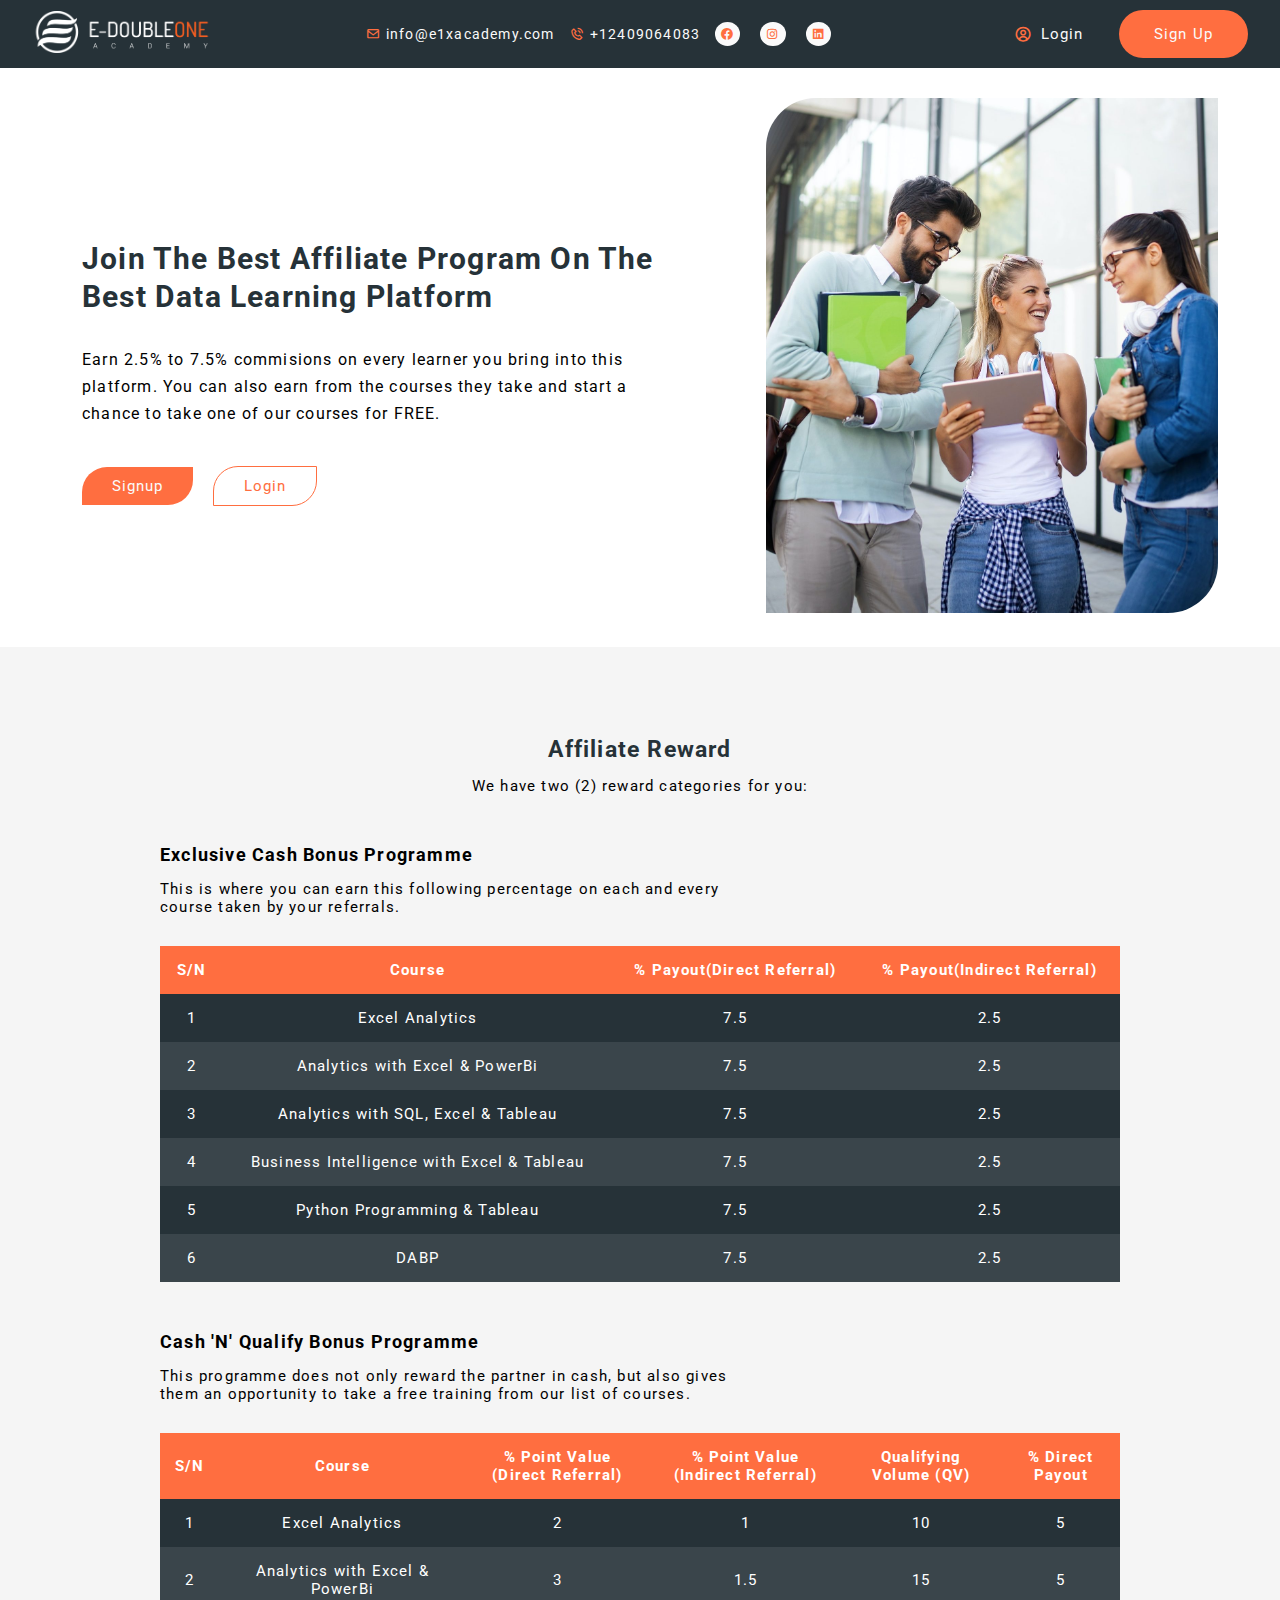
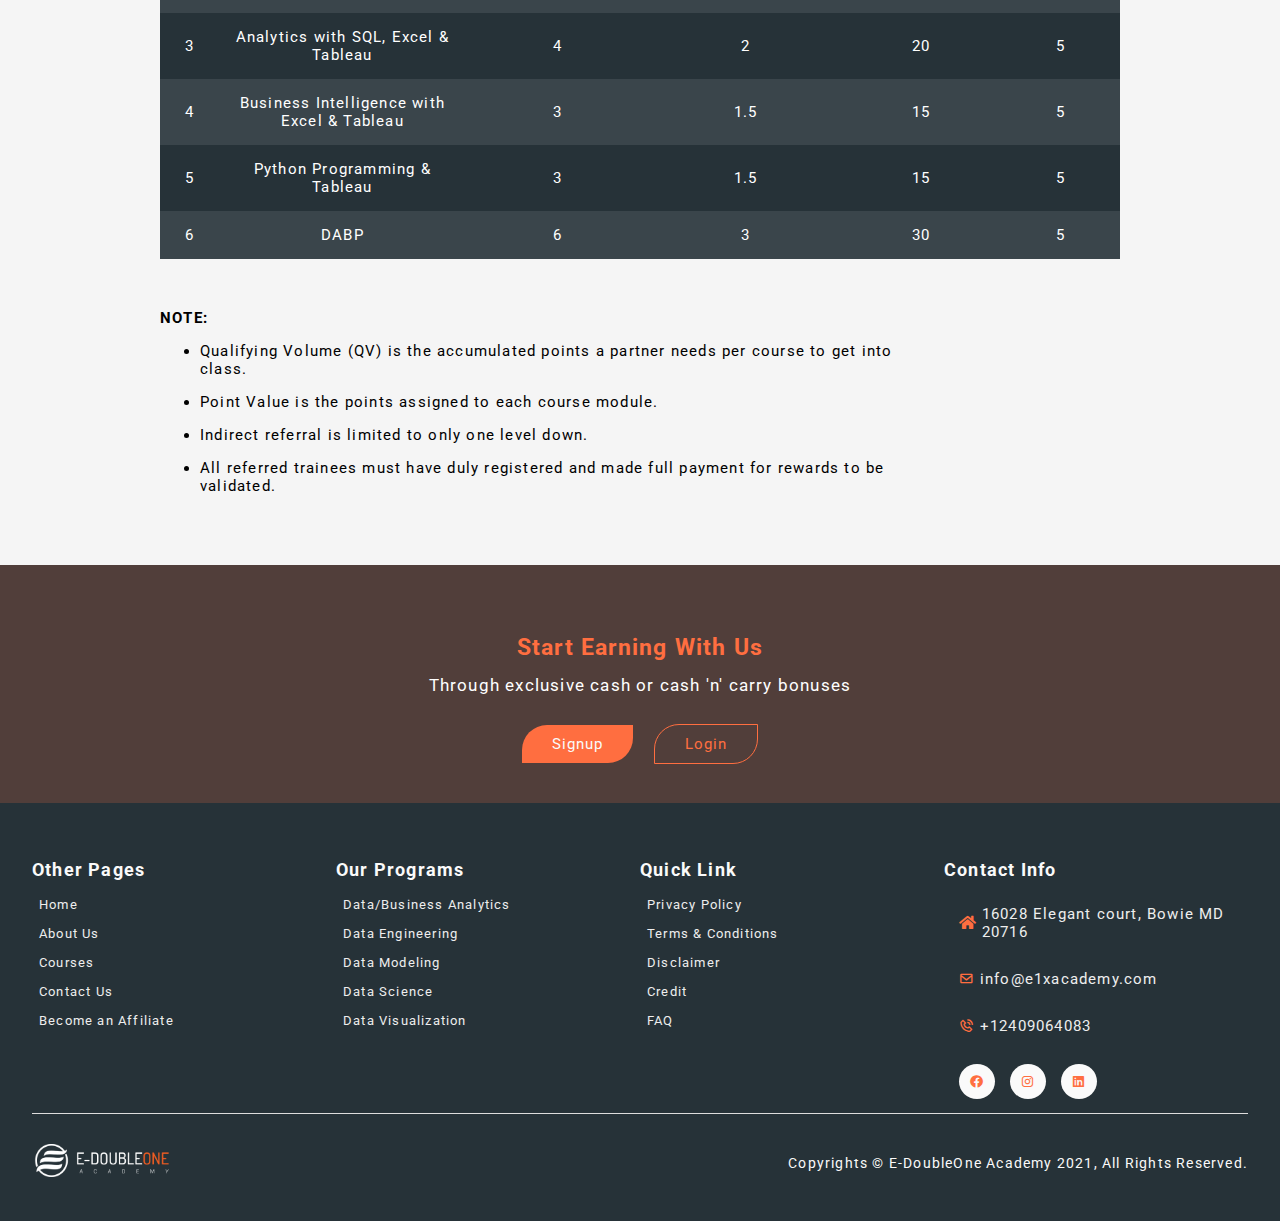
<file: index.html>
<!DOCTYPE html>
<html lang="en">
<head>
  <meta charset="utf-8" />
  <meta
  name="viewport"
  content="width=device-width, initial-scale=1, maximum-scale=1"
  /> 
  <title>Affiliate Center | E-DoubleOne Academy</title>
  <meta name="robots" content="index, follow" />
  <meta
  name="description"
  content="The best affiliate program from the best online learning platform."
  />
  <meta name="keywords" content="E1xacademy" />
  <meta name="author" content="Onimisea" />

  <link
  rel="stylesheet"
  href="https://use.fontawesome.com/releases/v5.15.4/css/all.css"
  />

  <link
  href="https://unpkg.com/boxicons@2.1.1/css/boxicons.min.css"
  rel="stylesheet"
  />

  <link
  rel="shortcut icon"
  href="assets/imgs/cropped-favicon.fw_-32x32.png"
  type="image/x-icon"
  style="background-color: white"
  />

  <link rel="preconnect" href="https://fonts.googleapis.com" />
  <link rel="preconnect" href="https://fonts.gstatic.com" crossorigin />
  <link
  href="https://fonts.googleapis.com/css2?family=Roboto:wght@100;300;400;500;700&display=swap"
  rel="stylesheet"
  />

  <link rel="stylesheet" href="assets/css/index.css" />
</head>

<body>
  <aside class="sidebar" id="sidebar">
  <ul class="nav-list">
    <li><a href="index.html">
      <i class="fa fa-home"></i>
      <span class="links-name">Home</span>
    </a>
    </li>
    <li>
      <a href="#">
        <i class='bx bxs-info-circle'></i>
        <span class="menuItem">About Us</span>
      </a>
    </li>
    <li>
      <a href="#">
        <i class="bx bx-envelope"></i>
        <span class="menuItem">Contact Us</span>
      </a>
    </li>
    <li>
      <a href="#">
        <i class="fas fa-question-circle"></i>
        <span class="menuItem">Frequently Asked Questions</span>
      </a>
    </li>
  </section>
</ul>

<a href="#" class="sidebarBtn">
  <span>VIEW ALL COURSES</span>
</a>
</aside>

  <main>
    <header class="header" id="header">
      <section class="wrapper">
        <section class="header_row header1">
          <figure>
            <img
            class="logo"
            id="logo"
            src="assets/imgs/edoubleone-academy-logo.fw_.png"
            alt="E-DoubleOne Academy Logo"
            />
          </figure>

          <section class="emailTel">
            <a href="mailto:info@e1xacademy.com">
              <i class="bx bx-envelope"></i
              ><span>info@e1xacademy.com</span></a
            >

            <a href="tel:+12409064083">
              <i class="bx bx-phone-call"></i><span>+12409064083</span></a
            >

            <a href="#" class="socials"><i class="bx bxl-facebook-circle"></i></a>
            <a href="#" class="socials"><i class='bx bxl-instagram'></i></a>
            <a href="#" class="socials"><i class='bx bxl-linkedin-square'></i></a>
          </section>

          <section class="headerCta">
            <a href="login.html"
              ><i class="bx bx-user-circle"></i> <span>Login</span></a
            >
            <a href="signup.html" id=""><span>Sign Up</span></a>
          </section>
        </section>

        <section class="header_row header2"></section>
      </section>
    </header>

    <section class="body">
      <section class="hero">
        <section class="copy">
          <h1>
            Join The Best Affiliate Program On The Best Data Learning Platform
          </h1>
          <p>
            Earn 2.5% to 7.5% commisions on every learner you bring into this
            platform. You can also earn from the courses they take and start a
            chance to take one of our courses for FREE.
          </p>
          <section class="ctaGrp">
            <a class="cta1" href="signup.html">Signup</a>
            <a class="cta2" href="login.html">Login</a>
          </section>
        </section>
        <figure>
          <img
          class="logo"
          id="logo"
          src="assets/imgs/students.jpg"
          alt="E-DoubleOne Academy Logo"
          />
        </figure>
      </section>

      <section class="aw">
        <h2>Affiliate Reward</h2>
        <p>
          We have two (2) reward categories for you:
        </p>

        <section class="ecb">
          <h3>Exclusive Cash Bonus Programme</h3>
          <p>
            This is where you can earn this following percentage on each and
            every course taken by your referrals.
          </p>

          <section class="tableWrapper">
            <table>
              <tr>
                <th>S/N</th>
                <th>Course</th>
                <th>% Payout(Direct Referral)</th>
                <th>% Payout(Indirect Referral)</th>
              </tr>
              <tr>
                <td>1</td>
                <td>Excel Analytics</td>
                <td>7.5</td>
                <td>2.5</td>
              </tr>
              <tr>
                <td>2</td>
                <td>Analytics with Excel & PowerBi</td>
                <td>7.5</td>
                <td>2.5</td>
              </tr>
              <tr>
                <td>3</td>
                <td>Analytics with SQL, Excel & Tableau</td>
                <td>7.5</td>
                <td>2.5</td>
              </tr>
              <tr>
                <td>4</td>
                <td>Business Intelligence with Excel & Tableau</td>
                <td>7.5</td>
                <td>2.5</td>
              </tr>
              <tr>
                <td>5</td>
                <td>Python Programming & Tableau</td>
                <td>7.5</td>
                <td>2.5</td>
              </tr>
              <tr>
                <td>6</td>
                <td>DABP</td>
                <td>7.5</td>
                <td>2.5</td>
              </tr>
            </table>
          </section>
        </section>

        <section class="ecb">
          <h3>Cash 'N' Qualify Bonus Programme</h3>
          <p>
            This programme does not only reward the partner in cash, but also
            gives them an opportunity to take a free training from our list of
            courses.
          </p>

          <section class="tableWrapper">
            <table>
              <tr>
                <th>S/N</th>
                <th>Course</th>
                <th>% Point Value (Direct Referral)</th>
                <th>% Point Value (Indirect Referral)</th>
                <th>Qualifying Volume (QV)</th>
                <th>% Direct Payout</th>
              </tr>
              <tr>
                <td>1</td>
                <td>Excel Analytics</td>
                <td>2</td>
                <td>1</td>
                <td>10</td>
                <td>5</td>
              </tr>
              <tr>
                <td>2</td>
                <td>Analytics with Excel & PowerBi</td>
                <td>3</td>
                <td>1.5</td>
                <td>15</td>
                <td>5</td>
              </tr>
              <tr>
                <td>3</td>
                <td>Analytics with SQL, Excel & Tableau</td>
                <td>4</td>
                <td>2</td>
                <td>20</td>
                <td>5</td>
              </tr>
              <tr>
                <td>4</td>
                <td>Business Intelligence with Excel & Tableau</td>
                <td>3</td>
                <td>1.5</td>
                <td>15</td>
                <td>5</td>
              </tr>
              <tr>
                <td>5</td>
                <td>Python Programming & Tableau</td>
                <td>3</td>
                <td>1.5</td>
                <td>15</td>
                <td>5</td>
              </tr>
              <tr>
                <td>6</td>
                <td>DABP</td>
                <td>6</td>
                <td>3</td>
                <td>30</td>
                <td>5</td>
              </tr>
            </table>
          </section>
          <ul class="nb">
            <strong>NOTE:</strong>
            <li>
              Qualifying Volume (QV) is the accumulated points a partner needs
              per course to get into class.
            </li>
            <li>Point Value is the points assigned to each course module.</li>
            <li>Indirect referral is limited to only one level down.</li>
            <li>
              All referred trainees must have duly registered and made full
              payment for rewards to be validated.
            </li>
          </ul>
        </section>
      </section>

      <section class="hiw">
        <section class="wrapper">
          <h2>Start Earning With Us</h2>
          <p>
            Through exclusive cash or cash 'n' carry bonuses
          </p>

          <section class="ctaGrp2">
            <a class="cta1" href="signup">Signup</a>
            <a class="cta2" href="login">Login</a>
          </section>
        </section>
      </section>
    </section>

    <footer>
      <section class="wrapper">
        <section class="sitemap">
          <section class="item">
            <h3>Other Pages</h3>
            <ul>
              <li>Home</li>
              <li>About Us</li>
              <li>Courses</li>
              <li>Contact Us</li>
              <li>Become an Affiliate</li>
            </ul>
          </section>
          <section class="item">
            <h3>Our Programs</h3>
            <ul>
              <li>Data/Business Analytics</li>
              <li>Data Engineering</li>
              <li>Data Modeling</li>
              <li>Data Science</li>
              <li>Data Visualization</li>
            </ul>
          </section>
          <section class="item">
            <h3>Quick Link</h3>
            <ul>
              <li>Privacy Policy</li>
              <li>Terms & Conditions</li>
              <li>Disclaimer</li>
              <li>Credit</li>
              <li>FAQ</li>
            </ul>
          </section>
          <section class="item">
            <h3>Contact Info</h3>
            <ul>
              <li><a href="#">
                <i class="fa fa-home" aria-hidden="true"></i><span>16028 Elegant court, Bowie MD 20716</span></a></li>
              <li><a href="mailto:info@e1xacademy.com">
                <i class="bx bx-envelope"></i
                ><span>info@e1xacademy.com</span></a></li>
              <li><a href="tel:+12409064083">
                <i class="bx bx-phone-call"></i><span>+12409064083</span></a></li>
              <li class="footerSocial"><a href="#" class="socials"><i class="bx bxl-facebook-circle"></i></a>
                <a href="#" class="socials"><i class='bx bxl-instagram'></i></a>
                <a href="#" class="socials"><i class='bx bxl-linkedin-square'></i></a></li>
            </ul>
          </section>
        </section>

        <section class="copyright">
          <figure>
            <img
            class="logo"
            src="assets/imgs/edoubleone-academy-logo.fw_.png"
            alt="E-DoubleOne Academy Logo"
            />
          </figure>

          <p>
            Copyrights &copy; E-DoubleOne Academy 2021, All Rights Reserved.
          </p>
        </section>
      </section>
    </footer>
  </main>

  <script src="assets/js/general.js" type="module"></script>
</body>
</html>
</file>
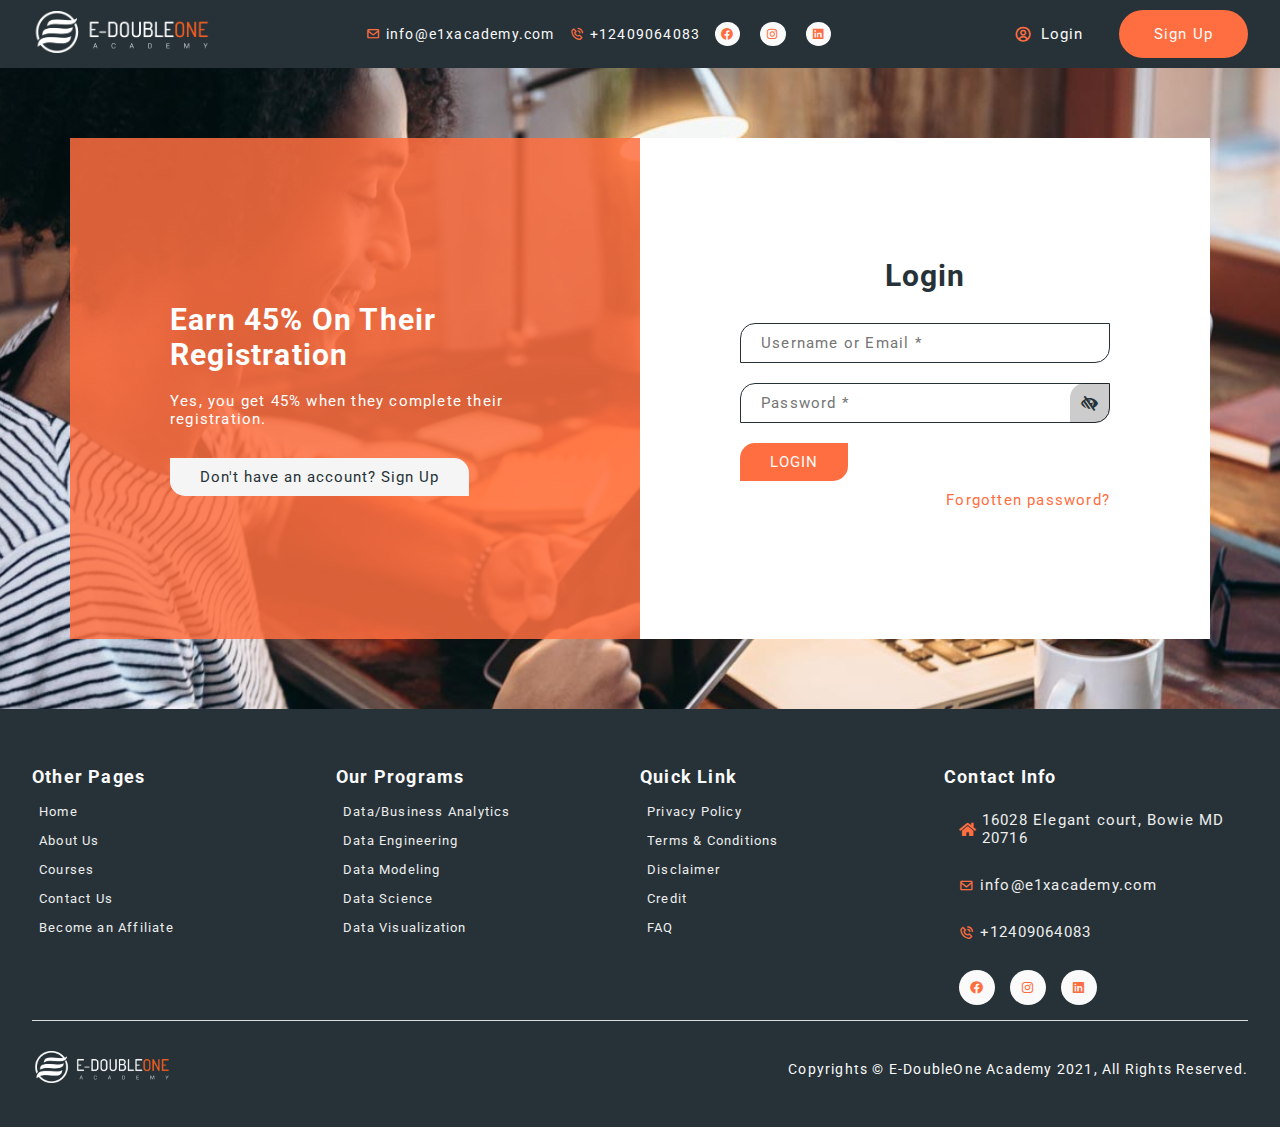
<file: login.html>
<!DOCTYPE html>
<html lang="en">
	<head>
		<meta charset="utf-8" />
		<meta
			name="viewport"
			content="width=device-width, initial-scale=1, maximum-scale=1"
		/>
		<title>Login | Affiliate Center | E-DoubleOne Academy</title>
		<meta name="robots" content="index, follow" />
		<meta
			name="description"
			content="The best affiliate program from the best online learning platform."
		/>
		<meta name="keywords" content="E1xacademy" />
		<meta name="author" content="Onimisea" />

		<link
			rel="stylesheet"
			href="https://use.fontawesome.com/releases/v5.15.4/css/all.css"
		/>

		<link
			href="https://unpkg.com/boxicons@2.1.1/css/boxicons.min.css"
			rel="stylesheet"
		/>

		<link
			rel="shortcut icon"
			href="assets/imgs/cropped-favicon.fw_-32x32.png"
			type="image/x-icon"
			style="background-color: white"
		/>

		<link rel="preconnect" href="https://fonts.googleapis.com" />
		<link rel="preconnect" href="https://fonts.gstatic.com" crossorigin />
		<link
			href="https://fonts.googleapis.com/css2?family=Roboto:wght@100;300;400;500;700&display=swap"
			rel="stylesheet"
		/>

		<link rel="stylesheet" href="assets/css/login.css" />
	</head>

	<body>
		<aside class="sidebar" id="sidebar">
  <ul class="nav-list">
    <li><a href="index.html">
      <i class="fa fa-home"></i>
      <span class="links-name">Home</span>
    </a>
    </li>
    <li>
      <a href="#">
        <i class='bx bxs-info-circle'></i>
        <span class="menuItem">About Us</span>
      </a>
    </li>
    <li>
      <a href="#">
        <i class="bx bx-envelope"></i>
        <span class="menuItem">Contact Us</span>
      </a>
    </li>
    <li>
      <a href="#">
        <i class="fas fa-question-circle"></i>
        <span class="menuItem">Frequently Asked Questions</span>
      </a>
    </li>
  </section>
</ul>

<a href="#" class="sidebarBtn">
  <span>VIEW ALL COURSES</span>
</a>
</aside>

		<main>
			<header class="header" id="header">
      <section class="wrapper">
        <section class="header_row header1">
          <figure>
            <img
            class="logo"
            id="logo"
            src="assets/imgs/edoubleone-academy-logo.fw_.png"
            alt="E-DoubleOne Academy Logo"
            />
          </figure>

          <section class="emailTel">
            <a href="mailto:info@e1xacademy.com">
              <i class="bx bx-envelope"></i
              ><span>info@e1xacademy.com</span></a
            >

            <a href="tel:+12409064083">
              <i class="bx bx-phone-call"></i><span>+12409064083</span></a
            >

            <a href="#" class="socials"><i class="bx bxl-facebook-circle"></i></a>
            <a href="#" class="socials"><i class='bx bxl-instagram'></i></a>
            <a href="#" class="socials"><i class='bx bxl-linkedin-square'></i></a>
          </section>

          <section class="headerCta">
            <a href="login.html"
              ><i class="bx bx-user-circle"></i> <span>Login</span></a
            >
            <a href="signup.html" id=""><span>Sign Up</span></a>
          </section>
        </section>

        <section class="header_row header2"></section>
      </section>
    </header>

			<section class="body">
				<section class="mainContent">
					<section class="gridItem">
						<h1>Earn 45% On Their Registration</h1>
						<p>Yes, you get 45% when they complete their registration.</p>

						<a class="ctaBtn" href="signup.html">Don't have an account? Sign Up</a>
					</section>

					<section class="gridItem">
						<h1>Login</h1>

            <section class="alertBox" id="alertBox"></section>

						<form action="" method="post" id="loginForm">
							<label for="usrema">
								<input
									type="text"
									name="usrema"
									id="usrema"
									placeholder="Username or Email *"
									required
									class="form-ctrl"
								/>
							</label>

							<label for="password">
								<input
									type="password"
									name="password"
									id="password"
									placeholder="Password *"
									required
									class="form-ctrl"
								/>
								<i class="fa fa-low-vision" id="spi"></i>
							</label>

							<input
								type="submit"
								name="submit"
								id="submit"
								value="LOGIN"
								class="ctaBtn2"
							/>

							<a class="fp" href="#">Forgotten password?</a>
						</form>
					</section>
				</section>
			</section>

			<footer>
      <section class="wrapper">
        <section class="sitemap">
          <section class="item">
            <h3>Other Pages</h3>
            <ul>
              <li>Home</li>
              <li>About Us</li>
              <li>Courses</li>
              <li>Contact Us</li>
              <li>Become an Affiliate</li>
            </ul>
          </section>
          <section class="item">
            <h3>Our Programs</h3>
            <ul>
              <li>Data/Business Analytics</li>
              <li>Data Engineering</li>
              <li>Data Modeling</li>
              <li>Data Science</li>
              <li>Data Visualization</li>
            </ul>
          </section>
          <section class="item">
            <h3>Quick Link</h3>
            <ul>
              <li>Privacy Policy</li>
              <li>Terms & Conditions</li>
              <li>Disclaimer</li>
              <li>Credit</li>
              <li>FAQ</li>
            </ul>
          </section>
          <section class="item">
            <h3>Contact Info</h3>
            <ul>
              <li><a href="#">
                <i class="fa fa-home" aria-hidden="true"></i><span>16028 Elegant court, Bowie MD 20716</span></a></li>
              <li><a href="mailto:info@e1xacademy.com">
                <i class="bx bx-envelope"></i
                ><span>info@e1xacademy.com</span></a></li>
              <li><a href="tel:+12409064083">
                <i class="bx bx-phone-call"></i><span>+12409064083</span></a></li>
              <li class="footerSocial"><a href="#" class="socials"><i class="bx bxl-facebook-circle"></i></a>
                <a href="#" class="socials"><i class='bx bxl-instagram'></i></a>
                <a href="#" class="socials"><i class='bx bxl-linkedin-square'></i></a></li>
            </ul>
          </section>
        </section>

        <section class="copyright">
          <figure>
            <img
            class="logo"
            src="assets/imgs/edoubleone-academy-logo.fw_.png"
            alt="E-DoubleOne Academy Logo"
            />
          </figure>

          <p>
            Copyrights &copy; E-DoubleOne Academy 2021, All Rights Reserved.
          </p>
        </section>
      </section>
    </footer>
		</main>

		<script src="assets/js/login.js" type="module"></script>
	</body>
</html>
</file>
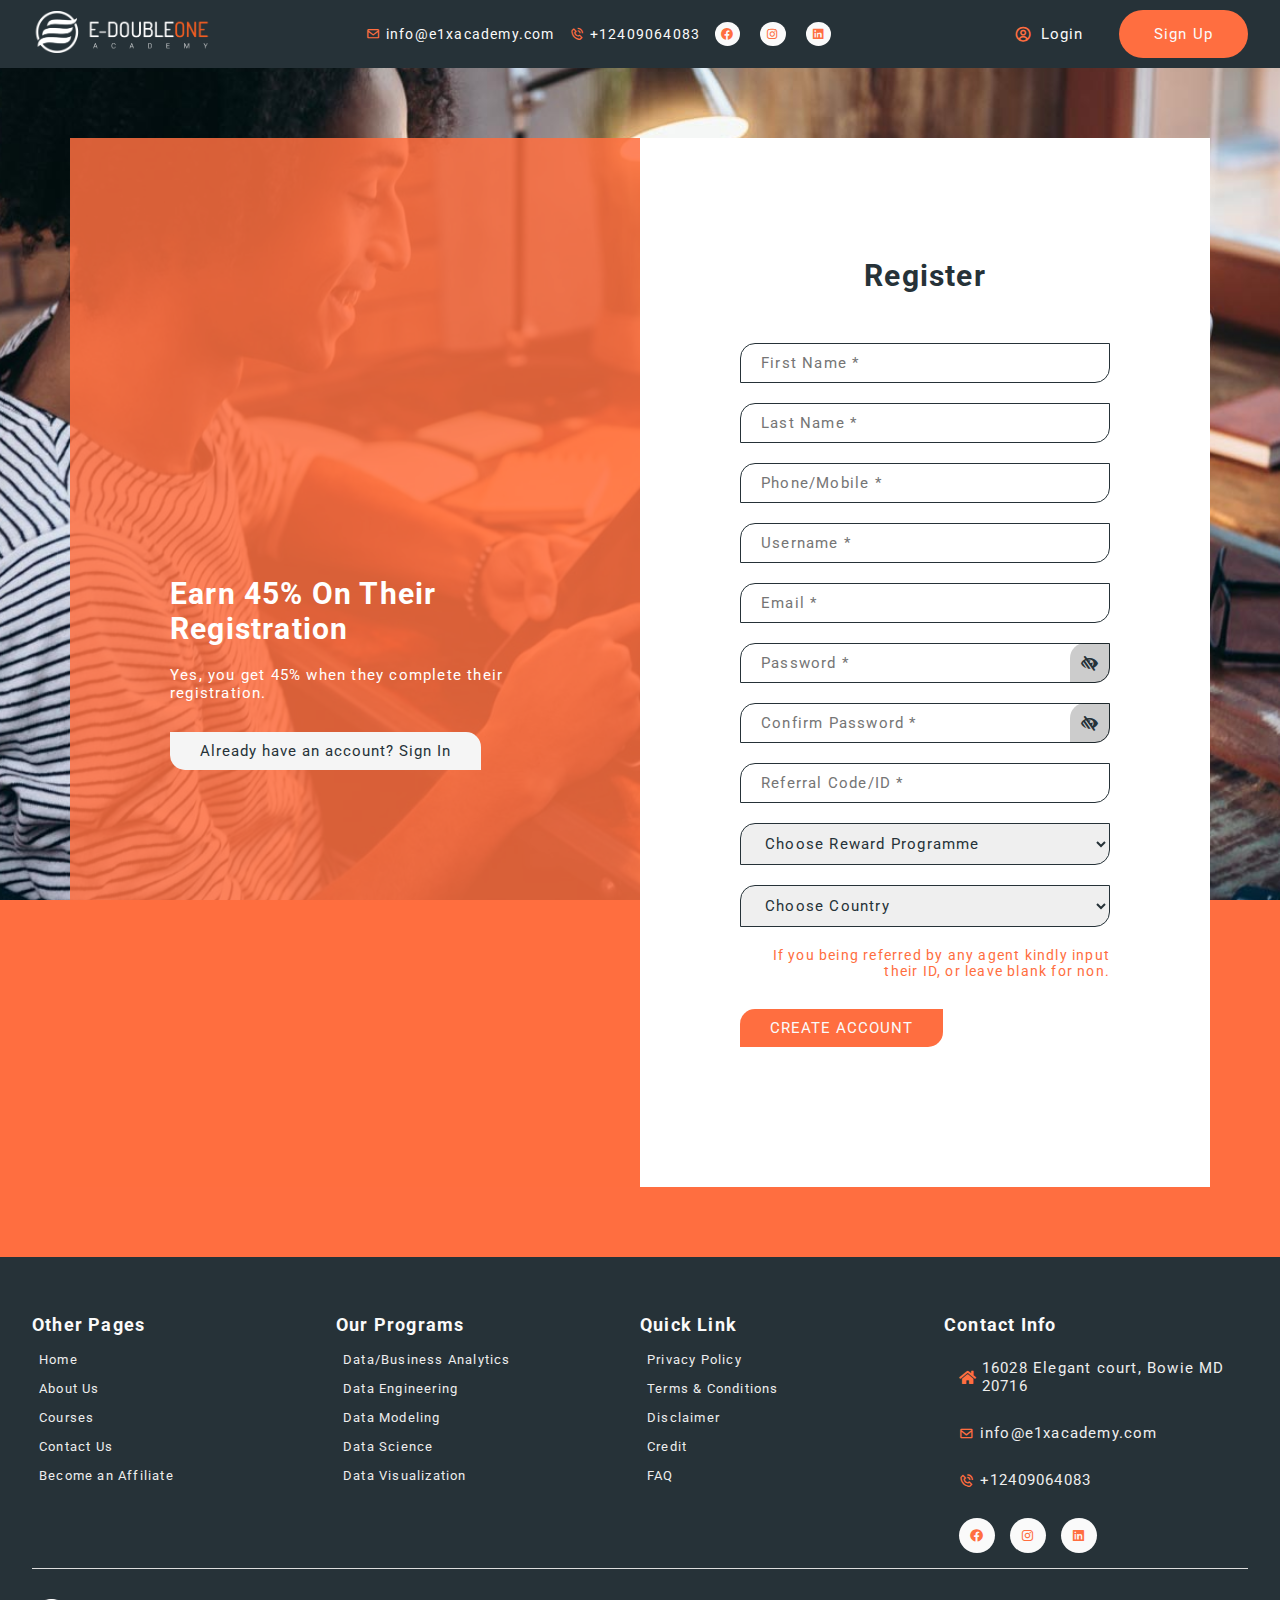
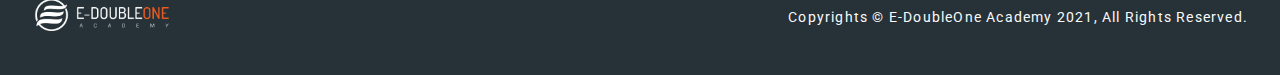
<file: signup.html>
<!DOCTYPE html>
<html lang="en">
	<head>
		<meta charset="utf-8" />
		<meta
			name="viewport"
			content="width=device-width, initial-scale=1, maximum-scale=1"
		/>
		<title>Sign Up | Affiliate Center | E-DoubleOne Academy</title>
		<meta name="robots" content="index, follow" />
		<meta
			name="description"
			content="The best affiliate program from the best online learning platform."
		/>
		<meta name="keywords" content="E1xacademy" />
		<meta name="author" content="Onimisea" />

		<link
			rel="stylesheet"
			href="https://use.fontawesome.com/releases/v5.15.4/css/all.css"
		/>

		<link
			href="https://unpkg.com/boxicons@2.1.1/css/boxicons.min.css"
			rel="stylesheet"
		/>

		<link
			rel="shortcut icon"
			href="assets/imgs/cropped-favicon.fw_-32x32.png"
			type="image/x-icon"
			style="background-color: white"
		/>

		<link rel="preconnect" href="https://fonts.googleapis.com" />
		<link rel="preconnect" href="https://fonts.gstatic.com" crossorigin />
		<link
			href="https://fonts.googleapis.com/css2?family=Roboto:wght@100;300;400;500;700&display=swap"
			rel="stylesheet"
		/>

		<link rel="stylesheet" href="assets/css/signup.css" />
	</head>

	<body>
		<aside class="sidebar" id="sidebar">
  <ul class="nav-list">
    <li><a href="index.html">
      <i class="fa fa-home"></i>
      <span class="links-name">Home</span>
    </a>
    </li>
    <li>
      <a href="#">
        <i class='bx bxs-info-circle'></i>
        <span class="menuItem">About Us</span>
      </a>
    </li>
    <li>
      <a href="#">
        <i class="bx bx-envelope"></i>
        <span class="menuItem">Contact Us</span>
      </a>
    </li>
    <li>
      <a href="#">
        <i class="fas fa-question-circle"></i>
        <span class="menuItem">Frequently Asked Questions</span>
      </a>
    </li>
  </section>
</ul>

<a href="#" class="sidebarBtn">
  <span>VIEW ALL COURSES</span>
</a>
</aside>

		<main>
			<header class="header" id="header">
      <section class="wrapper">
        <section class="header_row header1">
          <figure>
            <img
            class="logo"
            id="logo"
            src="assets/imgs/edoubleone-academy-logo.fw_.png"
            alt="E-DoubleOne Academy Logo"
            />
          </figure>

          <section class="emailTel">
            <a href="mailto:info@e1xacademy.com">
              <i class="bx bx-envelope"></i
              ><span>info@e1xacademy.com</span></a
            >

            <a href="tel:+12409064083">
              <i class="bx bx-phone-call"></i><span>+12409064083</span></a
            >

            <a href="#" class="socials"><i class="bx bxl-facebook-circle"></i></a>
            <a href="#" class="socials"><i class='bx bxl-instagram'></i></a>
            <a href="#" class="socials"><i class='bx bxl-linkedin-square'></i></a>
          </section>

          <section class="headerCta">
            <a href="login.html"
              ><i class="bx bx-user-circle"></i> <span>Login</span></a
            >
            <a href="signup.html" id=""><span>Sign Up</span></a>
          </section>
        </section>

        <section class="header_row header2"></section>
      </section>
    </header>

			<section class="body">
				<section class="mainContent">
					<section class="gridItem">
						<h1>Earn 45% On Their Registration</h1>
						<p>Yes, you get 45% when they complete their registration.</p>

						<a class="ctaBtn" href="login.html">Already have an account? Sign In</a>
					</section>

					<section class="gridItem">
						<h1>Register</h1>

						<section class="alertBox" id="alertBox"></section>

						<form action="" method="post" id="regForm">
							<label for="firstname">
								<input
									type="text"
									name="firstname"
									id="firstname"
									placeholder="First Name *"
									required
									class="form-ctrl"
								/>
							</label>

							<label for="lastname">
								<input
									type="text"
									name="lastname"
									id="lastname"
									placeholder="Last Name *"
									required
									class="form-ctrl"
								/>
							</label>

							<label for="phone">
								<input
									type="tel"
									name="phone"
									id="phone"
									placeholder="Phone/Mobile *"
									required
									class="form-ctrl"
								/>
							</label>

							<label for="username">
								<input
									type="text"
									name="username"
									id="username"
									placeholder="Username *"
									required
									class="form-ctrl"
								/>
							</label>

							<label for="email">
								<input
									type="email"
									name="email"
									id="email"
									placeholder="Email *"
									required
									class="form-ctrl"
								/>
							</label>

							<label for="password">
								<input
									type="password"
									name="password"
									id="password"
									placeholder="Password *"
									required
									class="form-ctrl"
								/>
								<i class="fa fa-low-vision" id="spi1"></i>
							</label>

							<label for="confirm-password">
								<input
									type="password"
									name="confirm-password"
									id="confirm-password"
									placeholder="Confirm Password *"
									required
									class="form-ctrl"
								/>
								<i class="fa fa-low-vision" id="spi2"></i>
							</label>

							<label for="refby">
								<input
									type="text"
									name="refby"
									id="refby"
									placeholder="Referral Code/ID *"
									class="form-ctrl"
								/>
							</label>

							<label for="reward-program">
								<select
									name="reward-program"
									id="reward-program"
									required
									class="form-ctrl"
								>
									<option value="null">Choose Reward Programme</option>
									<option value="Exclusive Cash">Exclusive Cash</option>
									<option value="Cash 'N' Qualify">Cash 'N' Qualify</option>
								</select>
							</label>

							<label for="country">
								<select name="country" id="country" required class="form-ctrl">
									<option value="null">Choose Country</option>
									<option value="Nigeria">Nigeria ($20)</option>
									<option value="Other Countries">
										Other Countries ($50)
									</option>
								</select>
							</label>

							<small class="fp"
								>If you being referred by any agent kindly input their ID, or
								leave blank for non.
							</small>

							<input
								type="submit"
								name="submit"
								id="submit"
								value="CREATE ACCOUNT"
								class="ctaBtn2"
							/>
						</form>
					</section>
				</section>
			</section>

			<footer>
      <section class="wrapper">
        <section class="sitemap">
          <section class="item">
            <h3>Other Pages</h3>
            <ul>
              <li>Home</li>
              <li>About Us</li>
              <li>Courses</li>
              <li>Contact Us</li>
              <li>Become an Affiliate</li>
            </ul>
          </section>
          <section class="item">
            <h3>Our Programs</h3>
            <ul>
              <li>Data/Business Analytics</li>
              <li>Data Engineering</li>
              <li>Data Modeling</li>
              <li>Data Science</li>
              <li>Data Visualization</li>
            </ul>
          </section>
          <section class="item">
            <h3>Quick Link</h3>
            <ul>
              <li>Privacy Policy</li>
              <li>Terms & Conditions</li>
              <li>Disclaimer</li>
              <li>Credit</li>
              <li>FAQ</li>
            </ul>
          </section>
          <section class="item">
            <h3>Contact Info</h3>
            <ul>
              <li><a href="#">
                <i class="fa fa-home" aria-hidden="true"></i><span>16028 Elegant court, Bowie MD 20716</span></a></li>
              <li><a href="mailto:info@e1xacademy.com">
                <i class="bx bx-envelope"></i
                ><span>info@e1xacademy.com</span></a></li>
              <li><a href="tel:+12409064083">
                <i class="bx bx-phone-call"></i><span>+12409064083</span></a></li>
              <li class="footerSocial"><a href="#" class="socials"><i class="bx bxl-facebook-circle"></i></a>
                <a href="#" class="socials"><i class='bx bxl-instagram'></i></a>
                <a href="#" class="socials"><i class='bx bxl-linkedin-square'></i></a></li>
            </ul>
          </section>
        </section>

        <section class="copyright">
          <figure>
            <img
            class="logo"
            src="assets/imgs/edoubleone-academy-logo.fw_.png"
            alt="E-DoubleOne Academy Logo"
            />
          </figure>

          <p>
            Copyrights &copy; E-DoubleOne Academy 2021, All Rights Reserved.
          </p>
        </section>
      </section>
    </footer>
		</main>

		<script src="assets/js/signup.js" type="module"></script>
	</body>
</html>
</file>
<file: assets/css/index.css>
* {
	padding: 0;
	margin: 0;
	box-sizing: border-box;
	font-family: "Roboto", sans-serif;
	letter-spacing: 1.2px;
	transition: all 0.5s ease;
	font-size: 15px;
}

html,
body {
	height: 100%;
}

body {
	background-color: #f5f5f5;
	font-family: "Roboto", sans-serif;
	min-width: 410px;
	word-wrap: break-word;
}

h1,
h2,
h3,
h4,
h5,
h6 {
	display: block;
	font-weight: bold;
}

h1 {
	display: block;
	font-size: 2em;
	margin-top: 0.67em;
}

h2 {
	display: block;
	font-size: 1.5em;
	margin-top: 0.83em;
}

h3 {
	display: block;
	font-size: 1.17em;
	margin-top: 1em;
}

h4 {
	display: block;
	font-size: 1em;
}

h5 {
	display: block;
	font-size: 0.83em;
}

h6 {
	display: block;
	font-size: 0.67em;
}

figure {
	padding: 0;
	margin: 0;
	width: fit-content;
	height: fit-content;
}

.wrapper {
	margin: 0 auto;
	width: 95%;
}

header {
	background: #263238;
	width: 100%;
	height: fit-content;
	display: block;
	padding: 10px 0;
	margin: 0;
}

header .header_row {
	display: flex;
	justify-content: space-between;
	align-items: center;
}

header figure img {
	width: 180px;
	max-height: auto;
	cursor: pointer;
}

header .emailTel,
header .headerCta {
	padding: 0;
	margin: 0;
	display: flex;
	justify-content: center;
	align-items: center;
}

header .emailTel a {
	padding: 0;
	margin: 0;
	width: fit-content;
	height: fit-content;
	text-decoration: none;
	padding: 7.5px;
	color: #fafafa;
	position: relative;
	display: flex;
	letter-spacing: 1px;
	cursor: pointer;
}

header .emailTel a .bx {
	color: #ff6e40;
	display: flex;
	justify-content: center;
	align-items: center;
	margin-right: 5px;
}

header .emailTel a .bx,
header .emailTel a span {
	font-size: 14px;
}

header .emailTel a:hover span {
	color: #ff6e40;
}

header .headerCta {
	font-size: 16px;
}

header .headerCta a {
	padding: 0;
	margin: 0;
	width: fit-content;
	height: fit-content;
	text-decoration: none;
	padding: 15px 25px;
	color: #fafafa;
	position: relative;
	display: flex;
	letter-spacing: 1px;
	cursor: pointer;
}

header .headerCta a .bx {
	color: #ff6e40;
	display: flex;
	justify-content: center;
	align-items: center;
	margin-right: 7px;
	font-size: 18px;
}

header .headerCta a:hover span {
	color: #ff6e40;
}

header .headerCta a:not(:last-child) {
	margin-right: 10px;
}

header .headerCta a:last-child {
	background-color: #ff6e40;
	color: #fafafa;
	border-radius: 25px;
	padding: 15px 35px;
}

header .headerCta a:last-child:hover {
	background-color: #fafafa;
	color: #ff6e40;
	font-weight: bold;
}

header .emailTel .socials i {
	background: #fafafa;
	padding: 5px;
	color: #ff6e40;
	border-radius: 50%;
}

header .emailTel .socials:hover i {
	background: #ff6e40;
	color: #fafafa;
}

.body .wrapper {
	padding: 30px;
	text-align: center;
}

.body .wrapper h1 {
	color: #263238;
}

footer {
	padding: 40px 0;
	display: block;
	background: #263238;
	color: #fafafa;
}

footer h3 {
	margin-bottom: 10px;
}

footer .wrapper .sitemap {
	display: grid;
	grid-template-columns: repeat(4, 1fr);
}

footer ul {
	list-style: none;
	padding: 0;
	margin: 0;
}

footer ul li {
	padding: 7px;
	font-size: 13px;
	color: #eee;
}

footer ul li a {
	padding: 0;
	margin: 0;
	width: fit-content;
	height: fit-content;
	text-decoration: none;
	padding: 7.5px;
	color: #eee;
	position: relative;
	display: flex;
	letter-spacing: 1px;
	cursor: pointer;
	font-size: 13px;
}

footer ul li a .fa,
footer ul li a .bx {
	color: #ff6e40;
	display: flex;
	justify-content: center;
	align-items: center;
	margin-right: 5px;
}

footer ul li a:hover span {
	color: #ff6e40;
}

footer ul li .socials i {
	background: #fafafa;
	padding: 10px;
	margin: 0;
	color: #ff6e40;
	border-radius: 50%;
}

footer ul li .socials:hover i {
	background: #ff6e40;
	color: #fafafa;
}

footer ul .footerSocial {
	width: fit-content;
	display: flex;
	justify-content: flex-start;
	align-items: center;
}

footer .wrapper .copyright {
	display: flex;
	flex-wrap: wrap;
	justify-content: space-between;
	align-items: center;
	padding-top: 30px;
	border-top: 0.05em solid #ddd;
}

footer .wrapper .copyright figure img {
	width: 140px;
	max-height: auto;
}

footer .copyright p {
	font-size: 14px;
	width: fit-content;
	word-wrap: break-word;
}

.sidebar {
	background: white;
	width: 300px;
	height: fit-content;
	position: fixed;
	top: 0;
	left: -300px;
	padding: 15px;
	margin: 0;
	overflow-x: hidden;
	overflow-y: auto;
	transition: all 0.5s ease;
	z-index: 1;
}

.sidebar.open {
	top: 68px;
	left: 0px;
	width: fit-content;
	padding: 40px 30px;
	overflow: hidden;
	transition: all 0.5s ease;
	z-index: 10000000 !important;
	border-bottom-right-radius: 10px;
	border-right: 1px solid #ff6e40;
	border-bottom: 1px solid #ff6e40;
}

.sidebar,
.sidebar.open ul {
	margin: 0;
	padding: 0;
	list-style: none;
}

.sidebar.open ul li {
	position: relative;
	width: 100%;
	margin: 5px 0;
	line-height: 10px;
}

.sidebar.open ul li a {
	color: #263238;
	display: flex;
	align-items: center;
	text-decoration: none;
	font-size: 16px;
	transition: all 0.4s ease;
	padding: 15px;
	width: fit-content;
}

.sidebar.open ul li a:hover {
	color: #fafafa;
	font-weight: bold;
	background: #ff6e40;
	border-radius: 25px;
	padding: 15px 30px;
}

.sidebar.open ul li a i {
	margin-right: 10px;
	color: #ff6e40;
}

.sidebar.open ul li a:hover i {
	color: #fafafa;
}

.sidebarBtn {
	padding: 0;
	margin: 15px 0 0 0;
	width: 100%;
	height: fit-content;
	text-decoration: none;
	padding: 15px 25px;
	color: #fafafa;
	position: relative;
	display: flex;
	justify-content: center;
	align-items: center;
	letter-spacing: 1px;
	cursor: pointer;
	background: #ff6e40;
	border-radius: 25px;
}

.sidebarBtn:hover {
	background: #fafafa;
	border: 2px solid #ff6e40;
	color: #ff6e40;
	font-weight: bold;
}

::-webkit-scrollbar {
	width: 7px;
	margin-right: 5px;
}

::-webkit-scrollbar-track {
	background: #263238;
}

::-webkit-scrollbar-thumb {
	background: #ff6e40;
	border-radius: 5px;
}

main {
	width: 100%;
	transition: all 0.5s ease;
	height: auto;
	padding: 0;
	margin: 0;
}

main .body {
	padding: 0;
	margin: 0;
}

main .body .hero {
	display: flex;
	justify-content: center;
	align-items: center;
	padding: 0;
	margin: 0;
	background-color: white;
}

main .body .hero figure {
	width: 40%;
	height: fit-content;
	padding: 30px;
}

main .body .hero figure img {
	width: 100%;
	max-height: auto;
	border-top-left-radius: 50px;
	border-bottom-right-radius: 50px;
}

main .body .hero .copy {
	padding: 50px;
	width: 55%;
}

main .body .hero .copy h1 {
	line-height: 38px;
	margin-bottom: 30px;
	color: #263238;
}

main .body .hero .copy p {
	line-height: 27px;
	margin-bottom: 30px;
	font-size: 16px;
}

main .body .hero .copy .ctaGrp {
	width: fit-content;
	margin-top: 50px;
}

.cta1 {
	width: fit-content;
	text-decoration: none;
	padding: 10px 30px;
	color: #fafafa;
	position: relative;
	letter-spacing: 1px;
	cursor: pointer;
	background: #ff6e40;
	border-top-left-radius: 25px;
	border-bottom-right-radius: 25px;
	margin-right: 15px;
}

.cta1:hover {
	width: fit-content;
	text-decoration: none;
	padding: 10px 30px;
	color: #ff6e40;
	position: relative;
	letter-spacing: 1px;
	cursor: pointer;
	background: transparent;
	border-radius: 20px;
	border: 1.5px solid #ff6e40;
}

.cta2 {
	width: fit-content;
	text-decoration: none;
	padding: 10px 30px;
	color: #ff6e40;
	position: relative;
	letter-spacing: 1px;
	cursor: pointer;
	background: transparent;
	border: 1.5px solid #ff6e40;
	border-top-left-radius: 25px;
	border-bottom-right-radius: 25px;
}

.cta2:hover {
	width: fit-content;
	text-decoration: none;
	padding: 10px 30px;
	color: #fafafa;
	position: relative;
	letter-spacing: 1px;
	cursor: pointer;
	background: #ff6e40;
	border-radius: 20px;
}

.aw {
	padding: 70px 40px;
	text-align: center;
}

.aw h2 {
	color: #263238;
	margin-bottom: 15px;
}

.aw p {
	margin-bottom: 30px;
	font-size: 15px;
}

.aw .ecb {
	width: 80%;
	margin: 50px auto 0 auto;
}

.aw .ecb h3 {
	margin-bottom: 15px;
	text-align: left;
}

.aw .ecb p {
	width: 60%;
	text-align: left;
}

.aw .ecb .tableWrapper {
	margin: 0 auto;
	/* padding: 20px; */
	width: 100%;
	overflow: auto;
}

.tableWrapper table {
	width: 100%;
	border: 0;
	border-collapse: collapse;
}

.tableWrapper table tr th {
	padding: 15px;
	background-color: #ff6e40;
	color: white;
	font-weight: bold;
	text-align: center;
}

.tableWrapper table tr td {
	padding: 15px;
	background-color: #263238;
	color: white;
	text-align: center;
}

.tableWrapper table tr:nth-child(odd) td {
	padding: 15px;
	background-color: rgba(38, 50, 56, 0.9);
	color: white;
	text-align: center;
}

.tableWrapper table tr:hover td {
	background-color: #ff6e40;
	color: white;
}

.aw .ecb .nb {
	text-align: left;
	margin-top: 50px;
	width: 80%;
}

.aw .ecb .nb li {
	margin: 15px 0 0 40px;
}

main .body .hiw {
	background-image: url("../imgs/t.jpg");
	background-position: top center;
	background-repeat: no-repeat;
	background-attachment: fixed;
	background-size: cover;
	background-color: #ff6e40;
}

main .body .hiw .wrapper {
	display: block;
	background: rgba(38, 50, 56, 0.8);
	width: 100%;
	padding: 50px;
}

main .body .hiw .wrapper h2 {
	margin-bottom: 15px;
	color: #ff6e40;
}

main .body .hiw .wrapper p {
	color: white;
	margin-bottom: 40px;
	font-size: 17px;
}

@media only screen and (max-width: 960px) {
	header .emailTel .socials {
		display: none;
	}

	.aw .ecb {
		width: 90%;
	}
}

@media only screen and (max-width: 830px) {
	header .emailTel {
		display: none;
	}

	.aw .ecb {
		width: 95%;
	}

	.aw .ecb p {
		width: 90%;
	}
}

@media only screen and (max-width: 768px) {
	/* header .emailTel .socials {
		display: none;
	} */

	header .wrapper .emailTel {
		display: none;
	}

	main .body .hero {
		flex-direction: column;
	}

	main .body .hero figure {
		width: 100%;
	}

	main .body .hero figure img {
		width: 100%;
		height: auto;
		max-height: 500px;
		object-fit: cover;
	}

	main .body .hero .copy {
		text-align: center;
		width: 100%;
	}

	main .body .hero .copy h1 {
		line-height: 38px;
		margin-bottom: 30px;
		color: #263238;
	}

	main .body .hero .copy p {
		line-height: 27px;
		margin-bottom: 30px;
		font-size: 16px;
	}

	main .body .hero .copy .ctaGrp {
		width: fit-content;
		margin: 50px auto 0 auto;
	}

	footer .wrapper .sitemap {
		grid-template-columns: repeat(2, 1fr);
	}

	footer .wrapper .copyright {
		text-align: center;
		margin-top: 30px;
	}

	footer .wrapper .copyright figure {
		margin: 0 auto 20px auto;
	}

	footer .wrapper .copyright figure img {
		width: 185px;
		max-height: auto;
	}
}

@media only screen and (max-width: 480px) {
	header .headerCta a {
		padding: 15px;
	}

	header .headerCta a:last-child {
		background-color: #ff6e40;
		padding: 15px 20px;
	}

	footer .wrapper .sitemap {
		width: 90%;
		grid-template-columns: 1fr;
		justify-content: center;
		margin: 0 auto;
	}
}

/*

.body .wrapper {
    padding: 20px 0;
    position: relative;
}

.alertBox {
    width: fit-content;
    display: none;
    margin: 20px auto;
    padding: 12px 20px;
    border-radius: 5px;
    letter-spacing: 1.5px;
}

.err {
    background: rgba(244, 78, 123, 1);
    color: #f5f5f5;
}

.suc {
    background: rgba(123, 244, 78, 1);
    color: var(--pri-color);
}

.body .wrapper h2 {
    color: var(--pri-color);
    text-align: center;
    margin: 40px 0 0 0;
}

.body .wrapper p {
    line-height: 36px;
    text-align: center;
}

.aprenform {
    transition: all 0.5s;
    display: flex;
    flex-direction: column;
    justify-content: flex-start;
    align-items: center;
    position: relative;
    width: 50%;
    margin: 30px auto 0 auto;
    background-color: white;
    padding: 20px;
    height: fit-content;
}

.form-group {
    margin-bottom: 30px;
    transition: all 0.3s ease;
    width: 90%;
}

.form-label {
    font-size: 17px;
    color: rgba(23, 48, 88, 0.7);
    display: block;
    text-align: left;
    margin-bottom: -5px;
    opacity: 0;
    transition: all 0.3s ease;
}

.form-ctrl {
    outline: none;
    border: none;
    border-bottom: 2px solid rgba(23, 48, 88, 0.5);
    background-color: transparent;
    padding: 12px 25px 12px 25px;
    border-radius: 5px;
    width: 100%;
}

.form-ctrl:focus {
    border-bottom: 4px solid rgba(23, 48, 88, 0.7);
    border-radius: 7px;
    color: var(--pri-color);
    transition: all 0.3s ease;
}

.form-ctrl::placeholder {
    color: var(--pri-color);
}

.aprenform .text-link {
    width: 90%;
    margin-bottom: 10px;
}

.aprenform .text-link a {
    text-decoration: none;
    color: var(--sec-color);
    display: block;
    text-align: left;
}

.aprenform .text-link a:hover {
    color: var(--sec-color);
}

.aprenform .text-link a:hover {
    color: var(--pri-color);
}

.primBtn {
    width: 100%;
    border: none;
    outline: none;
    padding: 12px 25px;
    background-color: var(--pri-color);
    border-radius: 5px;
    color: #fff;
    letter-spacing: 1.5px;
    margin: 10px 0;
    font-weight: bold;
}

.primBtn:hover {
    background-color: var(--sec-color);
    color: #00007c;
}

.secBtn {
    width: 85%;
    border: none;
    outline: none;
    padding: 12px 25px;
    background-color: var(--sec-color);
    border-radius: 5px;
    color: #00007c;
    letter-spacing: 1.5px;
    margin: 10px 0;
    font-weight: bold;
}

.secBtn:hover {
    background-color: var(--pri-color);
    color: #fff;
}

@media only screen and (max-width: 1093px) {
    footer .wrapper {
        padding: 50px 0 30px 0;
    }

    .footerAbt {
        width: 40%;
        line-height: 26px;
    }

    .footerLinks .quickLinks ul li a,
    .footerLinks .footerContacts ul li a {
        padding: 7px 0;
    }

    .socials {
        margin: 30px auto 0 auto;
    }

    .socials .socialIcon i {
        font-size: 18px;
    }
}


*/
</file>
<file: assets/css/login.css>
* {
	padding: 0;
	margin: 0;
	box-sizing: border-box;
	font-family: "Roboto", sans-serif;
	letter-spacing: 1.2px;
	transition: all 0.5s ease;
	font-size: 15px;
}

html,
body {
	height: 100%;
}

body {
	background-color: #f5f5f5;
	font-family: "Roboto", sans-serif;
	min-width: 410px;
	word-wrap: break-word;
}

h1,
h2,
h3,
h4,
h5,
h6 {
	display: block;
	font-weight: bold;
}

h1 {
	display: block;
	font-size: 2em;
	margin-top: 0.67em;
}

h2 {
	display: block;
	font-size: 1.5em;
	margin-top: 0.83em;
}

h3 {
	display: block;
	font-size: 1.17em;
	margin-top: 1em;
}

h4 {
	display: block;
	font-size: 1em;
}

h5 {
	display: block;
	font-size: 0.83em;
}

h6 {
	display: block;
	font-size: 0.67em;
}

figure {
	padding: 0;
	margin: 0;
	width: fit-content;
	height: fit-content;
}

.wrapper {
	margin: 0 auto;
	width: 95%;
}

header {
	background: #263238;
	width: 100%;
	height: fit-content;
	display: block;
	padding: 10px 0;
	margin: 0;
}

header .header_row {
	display: flex;
	justify-content: space-between;
	align-items: center;
}

header figure img {
	width: 180px;
	max-height: auto;
	cursor: pointer;
}

header .emailTel,
header .headerCta {
	padding: 0;
	margin: 0;
	display: flex;
	justify-content: center;
	align-items: center;
}

header .emailTel a:not(:last-child) {
}

header .emailTel a {
	padding: 0;
	margin: 0;
	width: fit-content;
	height: fit-content;
	text-decoration: none;
	padding: 7.5px;
	color: #fafafa;
	position: relative;
	display: flex;
	letter-spacing: 1px;
	cursor: pointer;
}

header .emailTel a .bx {
	color: #ff6e40;
	display: flex;
	justify-content: center;
	align-items: center;
	margin-right: 5px;
}

header .emailTel a .bx,
header .emailTel a span {
	font-size: 14px;
}

header .emailTel a:hover span {
	color: #ff6e40;
}

header .headerCta {
	font-size: 16px;
}

header .headerCta a {
	margin: 0;
	width: fit-content;
	height: fit-content;
	text-decoration: none;
	padding: 15px 25px;
	color: #fafafa;
	position: relative;
	display: flex;
	letter-spacing: 1px;
	cursor: pointer;
}

header .headerCta a .bx {
	color: #ff6e40;
	display: flex;
	justify-content: center;
	align-items: center;
	margin-right: 7px;
	font-size: 18px;
}

header .headerCta a:hover span {
	color: #ff6e40;
}

header .headerCta a:not(:last-child) {
	margin-right: 10px;
}

header .headerCta a:last-child {
	background-color: #ff6e40;
	color: #fafafa;
	border-radius: 25px;
	padding: 15px 35px;
}

header .headerCta a:last-child:hover {
	background-color: #fafafa;
	color: #ff6e40;
	font-weight: bold;
}

header .emailTel .socials i {
	background: #fafafa;
	padding: 5px;
	color: #ff6e40;
	border-radius: 50%;
}

header .emailTel .socials:hover i {
	background: #ff6e40;
	color: #fafafa;
}

.body .wrapper {
	padding: 30px;
	text-align: center;
}

.body .wrapper h1 {
	color: #263238;
}

footer {
	padding: 40px 0;
	display: block;
	background: #263238;
	color: #fafafa;
}

footer h3 {
	margin-bottom: 10px;
}

footer .wrapper .sitemap {
	display: grid;
	grid-template-columns: repeat(4, 1fr);
}

footer ul {
	list-style: none;
	padding: 0;
	margin: 0;
}

footer ul li {
	padding: 7px;
	font-size: 13px;
	color: #eee;
}

footer ul li a {
	padding: 0;
	margin: 0;
	width: fit-content;
	height: fit-content;
	text-decoration: none;
	padding: 7.5px;
	color: #eee;
	position: relative;
	display: flex;
	letter-spacing: 1px;
	cursor: pointer;
	font-size: 13px;
}

footer ul li a .fa,
footer ul li a .bx {
	color: #ff6e40;
	display: flex;
	justify-content: center;
	align-items: center;
	margin-right: 5px;
}

footer ul li a:hover span {
	color: #ff6e40;
}

footer ul li .socials i {
	background: #fafafa;
	padding: 10px;
	margin: 0;
	color: #ff6e40;
	border-radius: 50%;
}

footer ul li .socials:hover i {
	background: #ff6e40;
	color: #fafafa;
}

footer ul .footerSocial {
	width: fit-content;
	display: flex;
	justify-content: flex-start;
	align-items: center;
}

footer .wrapper .copyright {
	display: flex;
	flex-wrap: wrap;
	justify-content: space-between;
	align-items: center;
	padding-top: 30px;
	border-top: 0.05em solid #ddd;
}

footer .wrapper .copyright figure img {
	width: 140px;
	max-height: auto;
}

footer .copyright p {
	font-size: 14px;
	width: fit-content;
	word-wrap: break-word;
}

.sidebar {
	background: white;
	width: 300px;
	height: fit-content;
	position: fixed;
	top: 0;
	left: -300px;
	padding: 15px;
	margin: 0;
	overflow-x: hidden;
	overflow-y: auto;
	transition: all 0.5s ease;
	z-index: 1;
}

.sidebar.open {
	top: 68px;
	left: 0px;
	width: fit-content;
	padding: 40px 30px;
	overflow: hidden;
	transition: all 0.5s ease;
	z-index: 10000000 !important;
	border-bottom-right-radius: 10px;
	border-right: 1px solid #ff6e40;
	border-bottom: 1px solid #ff6e40;
}

.sidebar,
.sidebar.open ul {
	margin: 0;
	padding: 0;
	list-style: none;
}

.sidebar.open ul li {
	position: relative;
	width: 100%;
	margin: 5px 0;
	line-height: 10px;
}

.sidebar.open ul li a {
	color: #263238;
	display: flex;
	align-items: center;
	text-decoration: none;
	font-size: 16px;
	transition: all 0.4s ease;
	padding: 15px;
	width: fit-content;
}

.sidebar.open ul li a:hover {
	color: #fafafa;
	font-weight: bold;
	background: #ff6e40;
	border-radius: 25px;
	padding: 15px 30px;
}

.sidebar.open ul li a i {
	margin-right: 10px;
	color: #ff6e40;
}

.sidebar.open ul li a:hover i {
	color: #fafafa;
}

.sidebarBtn {
	padding: 0;
	margin: 15px 0 0 0;
	width: 100%;
	height: fit-content;
	text-decoration: none;
	padding: 15px 25px;
	color: #fafafa;
	position: relative;
	display: flex;
	justify-content: center;
	align-items: center;
	letter-spacing: 1px;
	cursor: pointer;
	background: #ff6e40;
	border-radius: 25px;
}

.sidebarBtn:hover {
	background: #fafafa;
	border: 2px solid #ff6e40;
	color: #ff6e40;
	font-weight: bold;
}

::-webkit-scrollbar {
	width: 7px;
	margin-right: 5px;
}

::-webkit-scrollbar-track {
	background: #263238;
}

::-webkit-scrollbar-thumb {
	background: #ff6e40;
	border-radius: 5px;
}

main {
	width: 100%;
	transition: all 0.5s ease;
	height: auto;
	padding: 0;
	margin: 0;
}

main .body {
	padding: 30px;
	margin: 0;
	background-image: url("../imgs/loginImg.jpg");
	background-position: center center;
	background-repeat: no-repeat;
	background-attachment: fixed;
	background-size: cover;
	background-color: #ff6e40;
	display: block;
	position: relative;
}

.alertBox {
	width: fit-content;
	display: none;
	margin: 30px auto 0 auto;
	padding: 12px 20px;
	border-radius: 5px;
	letter-spacing: 1.5px;
	text-align: center;
}

.err {
	background: rgba(244, 78, 123, 1);
	color: #f5f5f5;
	display: block;
}

.suc {
	background: rgba(123, 244, 78, 1);
	color: var(--pri-color);
	display: block;
}

main .body .mainContent {
	width: 100%;
	padding: 40px;
	display: grid;
	grid-template-columns: repeat(2, 1fr);
	place-items: center;
}

main .body .mainContent .gridItem {
	width: 100%;
	height: 100%;
}

main .body .mainContent .gridItem:nth-child(1) p {
	margin: 20px 0 30px 0;
}

main .body .mainContent .gridItem:nth-child(1) {
	background: rgba(255, 110, 64, 0.85);
	display: flex;
	flex-direction: column;
	justify-content: center;
	align-items: flex-start;
	padding: 100px;
	color: white;
}

main .body .mainContent .gridItem .ctaBtn {
	width: fit-content;
	text-decoration: none;
	text-align: center;
	padding: 10px 30px;
	color: #263238;
	position: relative;
	letter-spacing: 1px;
	cursor: pointer;
	background: #f5f5f5;
	border-top-right-radius: 15px;
	border-bottom-left-radius: 15px;
}

main .body .mainContent .gridItem .ctaBtn:hover {
	color: #fafafa;
	border: 2px solid #263238;
	background: #263238;
}

main .body .mainContent .gridItem form .ctaBtn2 {
	width: fit-content;
	text-decoration: none;
	padding: 10px 30px;
	margin-bottom: 10px;
	color: #fafafa;
	position: relative;
	letter-spacing: 1px;
	cursor: pointer;
	background: #ff6e40;
	border-top-left-radius: 15px;
	border-bottom-right-radius: 15px;
	border: none;
	outline: none;
}

main .body .mainContent .gridItem form .ctaBtn2:hover {
	color: #ff6e40;
	border: 1px solid #ff6e40;
	background: transparent;
}

main .body .mainContent .gridItem:nth-child(2) {
	background: white;
	display: flex;
	flex-direction: column;
	justify-content: center;
	align-items: center;
	padding: 100px;
}

main .body .mainContent .gridItem form {
	margin: 30px auto;
	display: block;
	width: 100%;
}

main .body .mainContent .gridItem:nth-child(2) h1 {
	color: #263238;
}

main .body .mainContent .gridItem form label {
	display: block;
	padding: 0;
	margin: 0;
	width: 100%;
	height: fit-content;
}

main .body .mainContent .gridItem form label .form-ctrl {
	display: block;
	padding: 10px 20px;
	margin: 0;
	width: 100%;
	height: auto;
	outline: none;
	border: 1px solid #263238;
	color: #263238;
	border-top-left-radius: 15px;
	border-bottom-right-radius: 15px;
}

main .body .mainContent .gridItem form label .form-ctrl:focus,
main .body .mainContent .gridItem form label .form-ctrl:hover {
	border: 2px solid #ff6e40;
	color: #ff6e40;
}

main .body .mainContent .gridItem form label:nth-child(2) {
	margin: 20px 0;
	position: relative;
}

main .body .mainContent .gridItem form label:nth-child(2) i {
	display: flex;
	justify-content: center;
	align-items: center;
	background-color: rgba(0, 0, 0, 0.2);
	width: 40px;
	height: 100%;
	position: absolute;
	top: 0;
	right: 0;
	/* border: 1px solid #263238; */
	color: #263238;
	border-top-left-radius: 15px;
	border-bottom-right-radius: 15px;
	cursor: pointer;
	user-select: none;
	-moz-user-select: none;
}

main .body .mainContent .gridItem form .fp {
	color: #ff6e40;
	text-decoration: none;
	display: block;
	text-align: right;
}

main .body .mainContent .gridItem form .fp:hover {
	color: #263238;
	cursor: pointer;
}

@media only screen and (max-width: 960px) {
	header .emailTel .socials {
		display: none;
	}

	main .body .mainContent .gridItem:nth-child(1),
	main .body .mainContent .gridItem:nth-child(2) {
		padding: 50px;
	}
}

@media only screen and (max-width: 830px) {
	header .emailTel {
		display: none;
	}

	.aw .ecb {
		width: 95%;
	}

	.aw .ecb p {
		width: 90%;
	}
}

@media only screen and (max-width: 768px) {
	main .body {
		padding: 15px;
	}

	main .body .mainContent {
		padding: 20px;
	}

	header .wrapper .emailTel {
		display: none;
	}

	main .body .hero {
		flex-direction: column;
	}

	main .body .hero figure {
		width: 100%;
	}

	main .body .hero figure img {
		width: 100%;
		height: auto;
		max-height: 500px;
		object-fit: cover;
	}

	main .body .hero .copy {
		text-align: center;
		width: 100%;
	}

	main .body .hero .copy h1 {
		line-height: 38px;
		margin-bottom: 30px;
		color: #263238;
	}

	main .body .hero .copy p {
		line-height: 27px;
		margin-bottom: 30px;
		font-size: 16px;
	}

	main .body .hero .copy .ctaGrp {
		width: fit-content;
		margin: 50px auto 0 auto;
	}

	footer .wrapper .sitemap {
		grid-template-columns: repeat(2, 1fr);
	}

	footer .wrapper .copyright {
		text-align: center;
		margin-top: 30px;
	}

	footer .wrapper .copyright figure {
		margin: 0 auto 20px auto;
	}

	footer .wrapper .copyright figure img {
		width: 185px;
		max-height: auto;
	}
}

@media only screen and (max-width: 676px) {
	main .body .mainContent {
		padding: 10px;
	}

	main .body .mainContent .gridItem:nth-child(1),
	main .body .mainContent .gridItem:nth-child(2) {
		padding: 30px;
	}
}

@media only screen and (max-width: 580px) {
	main .body .mainContent {
		grid-template-columns: 1fr;
	}

	main .body {
		padding: 20px;
	}

	main .body .mainContent {
		padding: 20px;
	}

	main .body .mainContent .gridItem:nth-child(1),
	main .body .mainContent .gridItem:nth-child(2) {
		padding: 40px;
	}

	main .body .mainContent .gridItem:nth-child(1) {
		text-align: center;
	}

	main .body .mainContent .gridItem .ctaBtn {
		margin: 0 auto;
	}
}

@media only screen and (max-width: 480px) {
	header .headerCta a {
		padding: 15px;
	}

	header .headerCta a:last-child {
		background-color: #ff6e40;
		padding: 15px 20px;
	}

	footer .wrapper .sitemap {
		width: 90%;
		grid-template-columns: 1fr;
		justify-content: center;
		margin: 0 auto;
	}
}

/*

.body .wrapper {
    padding: 20px 0;
    position: relative;
}

.alertBox {
    width: fit-content;
    display: none;
    margin: 20px auto;
    padding: 12px 20px;
    border-radius: 5px;
    letter-spacing: 1.5px;
}

.err {
    background: rgba(244, 78, 123, 1);
    color: #f5f5f5;
}

.suc {
    background: rgba(123, 244, 78, 1);
    color: var(--pri-color);
}

.body .wrapper h2 {
    color: var(--pri-color);
    text-align: center;
    margin: 40px 0 0 0;
}

.body .wrapper p {
    line-height: 36px;
    text-align: center;
}

.aprenform {
    transition: all 0.5s;
    display: flex;
    flex-direction: column;
    justify-content: flex-start;
    align-items: center;
    position: relative;
    width: 50%;
    margin: 30px auto 0 auto;
    background-color: white;
    padding: 20px;
    height: fit-content;
}

.form-group {
    margin-bottom: 30px;
    transition: all 0.3s ease;
    width: 90%;
}

.form-label {
    font-size: 17px;
    color: rgba(23, 48, 88, 0.7);
    display: block;
    text-align: left;
    margin-bottom: -5px;
    opacity: 0;
    transition: all 0.3s ease;
}

.form-ctrl {
    outline: none;
    border: none;
    border-bottom: 2px solid rgba(23, 48, 88, 0.5);
    background-color: transparent;
    padding: 12px 25px 12px 25px;
    border-radius: 5px;
    width: 100%;
}

.form-ctrl:focus {
    border-bottom: 4px solid rgba(23, 48, 88, 0.7);
    border-radius: 7px;
    color: var(--pri-color);
    transition: all 0.3s ease;
}

.form-ctrl::placeholder {
    color: var(--pri-color);
}

.aprenform .text-link {
    width: 90%;
    margin-bottom: 10px;
}

.aprenform .text-link a {
    text-decoration: none;
    color: var(--sec-color);
    display: block;
    text-align: left;
}

.aprenform .text-link a:hover {
    color: var(--sec-color);
}

.aprenform .text-link a:hover {
    color: var(--pri-color);
}

.primBtn {
    width: 100%;
    border: none;
    outline: none;
    padding: 12px 25px;
    background-color: var(--pri-color);
    border-radius: 5px;
    color: #fff;
    letter-spacing: 1.5px;
    margin: 10px 0;
    font-weight: bold;
}

.primBtn:hover {
    background-color: var(--sec-color);
    color: #00007c;
}

.secBtn {
    width: 85%;
    border: none;
    outline: none;
    padding: 12px 25px;
    background-color: var(--sec-color);
    border-radius: 5px;
    color: #00007c;
    letter-spacing: 1.5px;
    margin: 10px 0;
    font-weight: bold;
}

.secBtn:hover {
    background-color: var(--pri-color);
    color: #fff;
}

@media only screen and (max-width: 1093px) {
    footer .wrapper {
        padding: 50px 0 30px 0;
    }

    .footerAbt {
        width: 40%;
        line-height: 26px;
    }

    .footerLinks .quickLinks ul li a,
    .footerLinks .footerContacts ul li a {
        padding: 7px 0;
    }

    .socials {
        margin: 30px auto 0 auto;
    }

    .socials .socialIcon i {
        font-size: 18px;
    }
}


*/
</file>
<file: assets/css/signup.css>
* {
	padding: 0;
	margin: 0;
	box-sizing: border-box;
	font-family: "Roboto", sans-serif;
	letter-spacing: 1.2px;
	transition: all 0.5s ease;
	font-size: 15px;
}

html,
body {
	height: 100%;
}

body {
	background-color: #f5f5f5;
	font-family: "Roboto", sans-serif;
	min-width: 410px;
	word-wrap: break-word;
}

h1,
h2,
h3,
h4,
h5,
h6 {
	display: block;
	font-weight: bold;
}

h1 {
	display: block;
	font-size: 2em;
	margin-top: 0.67em;
}

h2 {
	display: block;
	font-size: 1.5em;
	margin-top: 0.83em;
}

h3 {
	display: block;
	font-size: 1.17em;
	margin-top: 1em;
}

h4 {
	display: block;
	font-size: 1em;
}

h5 {
	display: block;
	font-size: 0.83em;
}

h6 {
	display: block;
	font-size: 0.67em;
}

figure {
	padding: 0;
	margin: 0;
	width: fit-content;
	height: fit-content;
}

.wrapper {
	margin: 0 auto;
	width: 95%;
}

header {
	background: #263238;
	width: 100%;
	height: fit-content;
	display: block;
	padding: 10px 0;
	margin: 0;
}

header .header_row {
	display: flex;
	justify-content: space-between;
	align-items: center;
}

header figure img {
	width: 180px;
	max-height: auto;
	cursor: pointer;
}

header .emailTel,
header .headerCta {
	padding: 0;
	margin: 0;
	display: flex;
	justify-content: center;
	align-items: center;
}

header .emailTel a:not(:last-child) {
}

header .emailTel a {
	padding: 0;
	margin: 0;
	width: fit-content;
	height: fit-content;
	text-decoration: none;
	padding: 7.5px;
	color: #fafafa;
	position: relative;
	display: flex;
	letter-spacing: 1px;
	cursor: pointer;
}

header .emailTel a .bx {
	color: #ff6e40;
	display: flex;
	justify-content: center;
	align-items: center;
	margin-right: 5px;
}

header .emailTel a .bx,
header .emailTel a span {
	font-size: 14px;
}

header .emailTel a:hover span {
	color: #ff6e40;
}

header .headerCta {
	font-size: 16px;
}

header .headerCta a {
	margin: 0;
	width: fit-content;
	height: fit-content;
	text-decoration: none;
	padding: 15px 25px;
	color: #fafafa;
	position: relative;
	display: flex;
	letter-spacing: 1px;
	cursor: pointer;
}

header .headerCta a .bx {
	color: #ff6e40;
	display: flex;
	justify-content: center;
	align-items: center;
	margin-right: 7px;
	font-size: 18px;
}

header .headerCta a:hover span {
	color: #ff6e40;
}

header .headerCta a:not(:last-child) {
	margin-right: 10px;
}

header .headerCta a:last-child {
	background-color: #ff6e40;
	color: #fafafa;
	border-radius: 25px;
	padding: 15px 35px;
}

header .headerCta a:last-child:hover {
	background-color: #fafafa;
	color: #ff6e40;
	font-weight: bold;
}

header .emailTel .socials i {
	background: #fafafa;
	padding: 5px;
	color: #ff6e40;
	border-radius: 50%;
}

header .emailTel .socials:hover i {
	background: #ff6e40;
	color: #fafafa;
}

.body .wrapper {
	padding: 30px;
	text-align: center;
}

.body .wrapper h1 {
	color: #263238;
}

footer {
	padding: 40px 0;
	display: block;
	background: #263238;
	color: #fafafa;
}

footer h3 {
	margin-bottom: 10px;
}

footer .wrapper .sitemap {
	display: grid;
	grid-template-columns: repeat(4, 1fr);
}

footer ul {
	list-style: none;
	padding: 0;
	margin: 0;
}

footer ul li {
	padding: 7px;
	font-size: 13px;
	color: #eee;
}

footer ul li a {
	padding: 0;
	margin: 0;
	width: fit-content;
	height: fit-content;
	text-decoration: none;
	padding: 7.5px;
	color: #eee;
	position: relative;
	display: flex;
	letter-spacing: 1px;
	cursor: pointer;
	font-size: 13px;
}

footer ul li a .fa,
footer ul li a .bx {
	color: #ff6e40;
	display: flex;
	justify-content: center;
	align-items: center;
	margin-right: 5px;
}

footer ul li a:hover span {
	color: #ff6e40;
}

footer ul li .socials i {
	background: #fafafa;
	padding: 10px;
	margin: 0;
	color: #ff6e40;
	border-radius: 50%;
}

footer ul li .socials:hover i {
	background: #ff6e40;
	color: #fafafa;
}

footer ul .footerSocial {
	width: fit-content;
	display: flex;
	justify-content: flex-start;
	align-items: center;
}

footer .wrapper .copyright {
	display: flex;
	flex-wrap: wrap;
	justify-content: space-between;
	align-items: center;
	padding-top: 30px;
	border-top: 0.05em solid #ddd;
}

footer .wrapper .copyright figure img {
	width: 140px;
	max-height: auto;
}

footer .copyright p {
	font-size: 14px;
	width: fit-content;
	word-wrap: break-word;
}

.sidebar {
	background: white;
	width: 300px;
	height: fit-content;
	position: fixed;
	top: 0;
	left: -300px;
	padding: 15px;
	margin: 0;
	overflow-x: hidden;
	overflow-y: auto;
	transition: all 0.5s ease;
	z-index: 1;
}

.sidebar.open {
	top: 68px;
	left: 0px;
	width: fit-content;
	padding: 40px 30px;
	overflow: hidden;
	transition: all 0.5s ease;
	z-index: 10000000 !important;
	border-bottom-right-radius: 10px;
	border-right: 1px solid #ff6e40;
	border-bottom: 1px solid #ff6e40;
}

.sidebar,
.sidebar.open ul {
	margin: 0;
	padding: 0;
	list-style: none;
}

.sidebar.open ul li {
	position: relative;
	width: 100%;
	margin: 5px 0;
	line-height: 10px;
}

.sidebar.open ul li a {
	color: #263238;
	display: flex;
	align-items: center;
	text-decoration: none;
	font-size: 16px;
	transition: all 0.4s ease;
	padding: 15px;
	width: fit-content;
}

.sidebar.open ul li a:hover {
	color: #fafafa;
	font-weight: bold;
	background: #ff6e40;
	border-radius: 25px;
	padding: 15px 30px;
}

.sidebar.open ul li a i {
	margin-right: 10px;
	color: #ff6e40;
}

.sidebar.open ul li a:hover i {
	color: #fafafa;
}

.sidebarBtn {
	padding: 0;
	margin: 15px 0 0 0;
	width: 100%;
	height: fit-content;
	text-decoration: none;
	padding: 15px 25px;
	color: #fafafa;
	position: relative;
	display: flex;
	justify-content: center;
	align-items: center;
	letter-spacing: 1px;
	cursor: pointer;
	background: #ff6e40;
	border-radius: 25px;
}

.sidebarBtn:hover {
	background: #fafafa;
	border: 2px solid #ff6e40;
	color: #ff6e40;
	font-weight: bold;
}

::-webkit-scrollbar {
	width: 7px;
	margin-right: 5px;
}

::-webkit-scrollbar-track {
	background: #263238;
}

::-webkit-scrollbar-thumb {
	background: #ff6e40;
	border-radius: 5px;
}

main {
	width: 100%;
	transition: all 0.5s ease;
	height: auto;
	padding: 0;
	margin: 0;
}

main .body {
	padding: 30px;
	margin: 0;
	background-image: url("../imgs/loginImg.jpg");
	background-position: center center;
	background-repeat: no-repeat;
	background-attachment: fixed;
	background-size: cover;
	background-color: #ff6e40;
	display: block;
	position: relative;
}

main .body .mainContent {
	width: 100%;
	padding: 40px;
	display: grid;
	grid-template-columns: repeat(2, 1fr);
	place-items: center;
}

.alertBox {
	width: fit-content;
	display: none;
	margin: 30px auto 0 auto;
	padding: 12px 20px;
	border-radius: 5px;
	letter-spacing: 1.5px;
	text-align: center;
}

.err {
	background: rgba(244, 78, 123, 1);
	color: #f5f5f5;
	display: block;
}

.suc {
	background: rgba(123, 244, 78, 1);
	color: var(--pri-color);
	display: block;
}

main .body .mainContent .gridItem {
	width: 100%;
	height: 100%;
}

main .body .mainContent .gridItem:nth-child(1) p {
	margin: 20px 0 30px 0;
}

main .body .mainContent .gridItem:nth-child(1) {
	background: rgba(255, 110, 64, 0.85);
	display: flex;
	flex-direction: column;
	justify-content: center;
	align-items: flex-start;
	padding: 100px;
	color: white;
}

main .body .mainContent .gridItem .ctaBtn {
	width: fit-content;
	text-decoration: none;
	text-align: center;
	padding: 10px 30px;
	color: #263238;
	position: relative;
	letter-spacing: 1px;
	cursor: pointer;
	background: #f5f5f5;
	border-top-right-radius: 15px;
	border-bottom-left-radius: 15px;
}

main .body .mainContent .gridItem .ctaBtn:hover {
	color: #fafafa;
	border: 2px solid #263238;
	background: #263238;
}

main .body .mainContent .gridItem form .ctaBtn2 {
	width: fit-content;
	text-decoration: none;
	padding: 10px 30px;
	margin-bottom: 10px;
	color: #fafafa;
	position: relative;
	letter-spacing: 1px;
	cursor: pointer;
	background: #ff6e40;
	border-top-left-radius: 15px;
	border-bottom-right-radius: 15px;
	border: none;
	outline: none;
}

main .body .mainContent .gridItem form .ctaBtn2:hover {
	color: #ff6e40;
	border: 1px solid #ff6e40;
	background: transparent;
}

main .body .mainContent .gridItem:nth-child(2) {
	background: white;
	display: flex;
	flex-direction: column;
	justify-content: center;
	align-items: center;
	padding: 100px;
}

main .body .mainContent .gridItem form {
	margin: 30px auto;
	display: block;
	width: 100%;
}

main .body .mainContent .gridItem:nth-child(2) h1 {
	color: #263238;
}

main .body .mainContent .gridItem form label {
	display: block;
	padding: 0;
	margin: 0;
	width: 100%;
	height: fit-content;
}

main .body .mainContent .gridItem form label .form-ctrl {
	display: block;
	padding: 10px 20px;
	margin: 0;
	width: 100%;
	height: auto;
	outline: none;
	border: 1px solid #263238;
	color: #263238;
	border-top-left-radius: 15px;
	border-bottom-right-radius: 15px;
}

main .body .mainContent .gridItem form label .form-ctrl:focus,
main .body .mainContent .gridItem form label .form-ctrl:hover {
	border: 2px solid #ff6e40;
	color: #ff6e40;
}

main .body .mainContent .gridItem form label:not(:last-child) {
	margin: 20px 0;
	position: relative;
}

main .body .mainContent .gridItem form label:nth-child(6) i,
main .body .mainContent .gridItem form label:nth-child(7) i {
	display: flex;
	justify-content: center;
	align-items: center;
	background-color: rgba(0, 0, 0, 0.2);
	width: 40px;
	height: 100%;
	position: absolute;
	top: 0;
	right: 0;
	color: #263238;
	border-top-left-radius: 15px;
	border-bottom-right-radius: 15px;
	cursor: pointer;
	user-select: none;
	-moz-user-select: none;
}

main .body .mainContent .gridItem form .fp {
	color: #ff6e40;
	text-decoration: none;
	display: block;
	margin: 0px 0 30px 0;
	text-align: right;
	font-size: 14px;
}

main .body .mainContent .gridItem form .fp:hover {
	color: #263238;
	cursor: pointer;
}

@media only screen and (max-width: 960px) {
	header .emailTel .socials {
		display: none;
	}

	main .body .mainContent .gridItem:nth-child(1),
	main .body .mainContent .gridItem:nth-child(2) {
		padding: 50px;
	}
}

@media only screen and (max-width: 830px) {
	header .emailTel {
		display: none;
	}

	.aw .ecb {
		width: 95%;
	}

	.aw .ecb p {
		width: 90%;
	}
}

@media only screen and (max-width: 768px) {
	main .body {
		padding: 15px;
	}

	main .body .mainContent {
		padding: 20px;
	}

	header .wrapper .emailTel {
		display: none;
	}

	main .body .hero {
		flex-direction: column;
	}

	main .body .hero figure {
		width: 100%;
	}

	main .body .hero figure img {
		width: 100%;
		height: auto;
		max-height: 500px;
		object-fit: cover;
	}

	main .body .hero .copy {
		text-align: center;
		width: 100%;
	}

	main .body .hero .copy h1 {
		line-height: 38px;
		margin-bottom: 30px;
		color: #263238;
	}

	main .body .hero .copy p {
		line-height: 27px;
		margin-bottom: 30px;
		font-size: 16px;
	}

	main .body .hero .copy .ctaGrp {
		width: fit-content;
		margin: 50px auto 0 auto;
	}

	footer .wrapper .sitemap {
		grid-template-columns: repeat(2, 1fr);
	}

	footer .wrapper .copyright {
		text-align: center;
		margin-top: 30px;
	}

	footer .wrapper .copyright figure {
		margin: 0 auto 20px auto;
	}

	footer .wrapper .copyright figure img {
		width: 185px;
		max-height: auto;
	}
}

@media only screen and (max-width: 676px) {
	main .body .mainContent {
		padding: 10px;
	}

	main .body .mainContent .gridItem:nth-child(1),
	main .body .mainContent .gridItem:nth-child(2) {
		padding: 30px;
	}
}

@media only screen and (max-width: 580px) {
	main .body .mainContent {
		grid-template-columns: 1fr;
	}

	main .body {
		padding: 20px;
	}

	main .body .mainContent {
		padding: 20px;
	}

	main .body .mainContent .gridItem:nth-child(1),
	main .body .mainContent .gridItem:nth-child(2) {
		padding: 40px;
	}

	main .body .mainContent .gridItem:nth-child(1) {
		text-align: center;
	}

	main .body .mainContent .gridItem .ctaBtn {
		margin: 0 auto;
	}
}

@media only screen and (max-width: 480px) {
	header .headerCta a {
		padding: 15px;
	}

	header .headerCta a:last-child {
		background-color: #ff6e40;
		padding: 15px 20px;
	}

	footer .wrapper .sitemap {
		width: 90%;
		grid-template-columns: 1fr;
		justify-content: center;
		margin: 0 auto;
	}
}

/*

.body .wrapper {
    padding: 20px 0;
    position: relative;
}

.alertBox {
    width: fit-content;
    display: none;
    margin: 20px auto;
    padding: 12px 20px;
    border-radius: 5px;
    letter-spacing: 1.5px;
}

.err {
    background: rgba(244, 78, 123, 1);
    color: #f5f5f5;
}

.suc {
    background: rgba(123, 244, 78, 1);
    color: var(--pri-color);
}

.body .wrapper h2 {
    color: var(--pri-color);
    text-align: center;
    margin: 40px 0 0 0;
}

.body .wrapper p {
    line-height: 36px;
    text-align: center;
}

.aprenform {
    transition: all 0.5s;
    display: flex;
    flex-direction: column;
    justify-content: flex-start;
    align-items: center;
    position: relative;
    width: 50%;
    margin: 30px auto 0 auto;
    background-color: white;
    padding: 20px;
    height: fit-content;
}

.form-group {
    margin-bottom: 30px;
    transition: all 0.3s ease;
    width: 90%;
}

.form-label {
    font-size: 17px;
    color: rgba(23, 48, 88, 0.7);
    display: block;
    text-align: left;
    margin-bottom: -5px;
    opacity: 0;
    transition: all 0.3s ease;
}

.form-ctrl {
    outline: none;
    border: none;
    border-bottom: 2px solid rgba(23, 48, 88, 0.5);
    background-color: transparent;
    padding: 12px 25px 12px 25px;
    border-radius: 5px;
    width: 100%;
}

.form-ctrl:focus {
    border-bottom: 4px solid rgba(23, 48, 88, 0.7);
    border-radius: 7px;
    color: var(--pri-color);
    transition: all 0.3s ease;
}

.form-ctrl::placeholder {
    color: var(--pri-color);
}

.aprenform .text-link {
    width: 90%;
    margin-bottom: 10px;
}

.aprenform .text-link a {
    text-decoration: none;
    color: var(--sec-color);
    display: block;
    text-align: left;
}

.aprenform .text-link a:hover {
    color: var(--sec-color);
}

.aprenform .text-link a:hover {
    color: var(--pri-color);
}

.primBtn {
    width: 100%;
    border: none;
    outline: none;
    padding: 12px 25px;
    background-color: var(--pri-color);
    border-radius: 5px;
    color: #fff;
    letter-spacing: 1.5px;
    margin: 10px 0;
    font-weight: bold;
}

.primBtn:hover {
    background-color: var(--sec-color);
    color: #00007c;
}

.secBtn {
    width: 85%;
    border: none;
    outline: none;
    padding: 12px 25px;
    background-color: var(--sec-color);
    border-radius: 5px;
    color: #00007c;
    letter-spacing: 1.5px;
    margin: 10px 0;
    font-weight: bold;
}

.secBtn:hover {
    background-color: var(--pri-color);
    color: #fff;
}

@media only screen and (max-width: 1093px) {
    footer .wrapper {
        padding: 50px 0 30px 0;
    }

    .footerAbt {
        width: 40%;
        line-height: 26px;
    }

    .footerLinks .quickLinks ul li a,
    .footerLinks .footerContacts ul li a {
        padding: 7px 0;
    }

    .socials {
        margin: 30px auto 0 auto;
    }

    .socials .socialIcon i {
        font-size: 18px;
    }
}


*/
</file>
